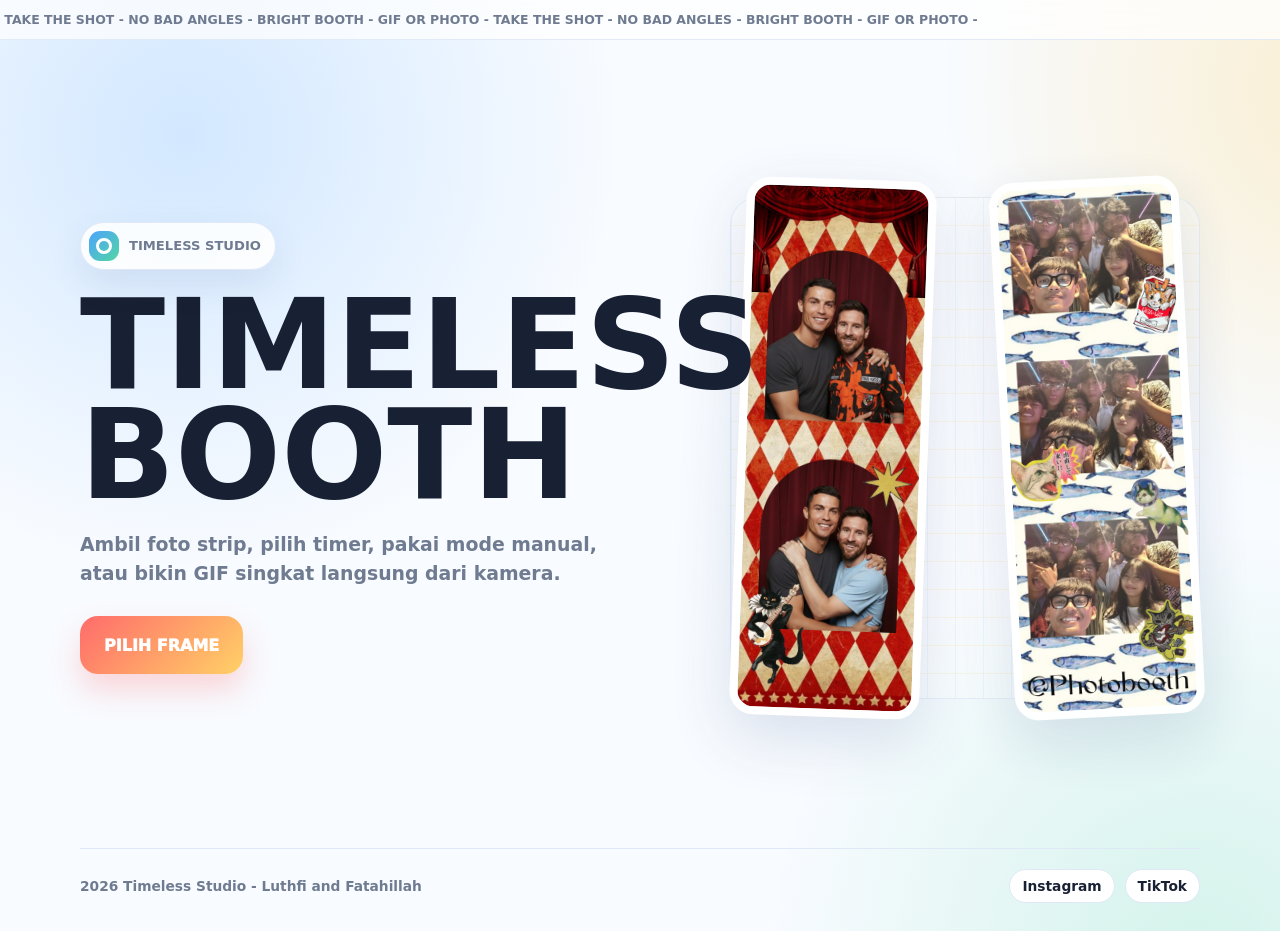
<file: index.html>
<!DOCTYPE html>
<html lang="id">

<head>
    <meta charset="UTF-8">
    <meta name="viewport" content="width=device-width, initial-scale=1.0">
    <title>Timeless Booth</title>
    <style>
        :root {
            --bg: #f8fbff;
            --surface: #ffffff;
            --ink: #182033;
            --muted: #6f7b90;
            --line: #dfe8f7;
            --blue: #4da3ff;
            --coral: #ff6b6b;
            --yellow: #ffd166;
            --mint: #52d6a3;
            --shadow: 0 22px 60px rgba(57, 89, 135, 0.16);
        }

        * {
            box-sizing: border-box;
            margin: 0;
            padding: 0;
        }

        body {
            min-height: 100vh;
            overflow-x: hidden;
            color: var(--ink);
            font-family: Inter, ui-sans-serif, system-ui, -apple-system, BlinkMacSystemFont, "Segoe UI", sans-serif;
            background:
                radial-gradient(circle at 12% 12%, rgba(77, 163, 255, 0.22), transparent 26%),
                radial-gradient(circle at 88% 8%, rgba(255, 209, 102, 0.3), transparent 24%),
                radial-gradient(circle at 78% 86%, rgba(82, 214, 163, 0.22), transparent 28%),
                var(--bg);
            background-size: 120% 120%;
            animation: backgroundDrift 14s ease-in-out infinite alternate;
        }

        .marquee {
            width: 100%;
            overflow: hidden;
            border-bottom: 1px solid rgba(223, 232, 247, 0.9);
            background: rgba(255, 255, 255, 0.72);
            backdrop-filter: blur(18px);
            color: var(--muted);
            font-size: 0.78rem;
            font-weight: 900;
            text-transform: uppercase;
            letter-spacing: 0;
        }

        .m-txt {
            width: max-content;
            white-space: nowrap;
            padding: 12px 0;
            animation: marquee 24s linear infinite;
        }

        .hero {
            width: min(1120px, calc(100% - 32px));
            min-height: calc(100vh - 92px);
            margin: 0 auto;
            display: grid;
            grid-template-columns: minmax(280px, 1fr) minmax(340px, 470px);
            gap: 34px;
            align-items: center;
            padding: 36px 0 28px;
            position: relative;
        }

        .hero-copy {
            position: relative;
            z-index: 1;
            animation: fadeUp 0.6s cubic-bezier(0.2, 0.95, 0.25, 1) both;
        }

        .brand-pill {
            display: inline-flex;
            align-items: center;
            gap: 10px;
            position: relative;
            overflow: hidden;
            min-height: 42px;
            padding: 8px 14px 8px 8px;
            border-radius: 999px;
            background: rgba(255, 255, 255, 0.86);
            border: 1px solid var(--line);
            box-shadow: 0 14px 34px rgba(57, 89, 135, 0.1);
            color: var(--muted);
            font-size: 0.82rem;
            font-weight: 900;
            text-transform: uppercase;
        }

        .brand-pill::after {
            content: "";
            position: absolute;
            inset: 0;
            background: linear-gradient(110deg, transparent 0 35%, rgba(255, 255, 255, 0.78) 48%, transparent 62% 100%);
            transform: translateX(-110%);
            animation: shineSweep 3.8s ease-in-out infinite;
        }

        .brand-mark {
            width: 30px;
            height: 30px;
            border-radius: 11px;
            background: linear-gradient(135deg, var(--blue), var(--mint));
            position: relative;
            flex: 0 0 auto;
            animation: markPulse 2.6s ease-in-out infinite;
            z-index: 1;
        }

        .brand-mark::after {
            content: "";
            position: absolute;
            inset: 7px;
            border: 3px solid #fff;
            border-radius: 50%;
        }

        .hero-title {
            margin-top: 20px;
            font-size: clamp(3.2rem, 11vw, 7.8rem);
            line-height: 0.88;
            letter-spacing: 0;
            text-transform: uppercase;
        }

        .hero-subtitle {
            width: min(560px, 100%);
            margin-top: 20px;
            color: var(--muted);
            font-size: clamp(1rem, 2vw, 1.18rem);
            font-weight: 750;
            line-height: 1.55;
        }

        .hero-actions {
            display: flex;
            flex-wrap: wrap;
            gap: 12px;
            margin-top: 28px;
        }

        button,
        a {
            font: inherit;
        }

        .btn-start,
        .btn-secondary {
            min-height: 58px;
            border-radius: 18px;
            padding: 0 24px;
            border: 0;
            cursor: pointer;
            overflow: hidden;
            position: relative;
            font-weight: 1000;
            text-transform: uppercase;
            text-decoration: none;
            display: inline-flex;
            align-items: center;
            justify-content: center;
            transition: transform 0.2s ease, box-shadow 0.2s ease, background 0.2s ease;
        }

        .btn-start {
            color: #fff;
            background: linear-gradient(135deg, var(--coral), var(--yellow));
            box-shadow: 0 16px 30px rgba(255, 107, 107, 0.26);
            animation: breathe 2.4s ease-in-out infinite;
        }

        .btn-start::after {
            content: "";
            position: absolute;
            inset: 0;
            background: linear-gradient(110deg, transparent 0 30%, rgba(255, 255, 255, 0.42) 48%, transparent 64% 100%);
            transform: translateX(-120%);
            animation: shineSweep 3s ease-in-out infinite;
        }

        .btn-secondary {
            color: var(--ink);
            background: rgba(255, 255, 255, 0.84);
            border: 1px solid var(--line);
        }

        .btn-start:hover,
        .btn-secondary:hover {
            transform: translateY(-2px);
        }

        .preview-stage {
            min-width: 0;
            position: relative;
            display: grid;
            grid-template-columns: repeat(2, minmax(0, 1fr));
            align-items: center;
            justify-items: center;
            gap: 18px;
            padding: 26px 8px;
            animation: fadeUp 0.72s cubic-bezier(0.2, 0.95, 0.25, 1) 0.12s both;
        }

        .preview-stage::before {
            content: "";
            position: absolute;
            inset: 44px 0;
            border-radius: 28px;
            background:
                linear-gradient(90deg, rgba(77, 163, 255, 0.08) 1px, transparent 1px),
                linear-gradient(0deg, rgba(255, 209, 102, 0.16) 1px, transparent 1px),
                rgba(255, 255, 255, 0.34);
            background-size: 28px 28px;
            border: 1px solid rgba(223, 232, 247, 0.72);
            animation: gridSlide 9s linear infinite;
        }

        .photo-strip {
            width: min(190px, 100%);
            position: relative;
            z-index: 1;
            background: #fff;
            border: 8px solid #fff;
            border-radius: 24px;
            box-shadow: var(--shadow);
            overflow: hidden;
            transition: transform 0.28s ease, box-shadow 0.28s ease;
            animation: stripPop 0.72s cubic-bezier(0.2, 0.95, 0.25, 1) backwards;
        }

        .photo-strip img {
            display: block;
            width: 100%;
            height: auto;
            background: #f4f8ff;
            animation: imageGlow 4.8s ease-in-out infinite;
        }

        .photo-strip.primary {
            z-index: 2;
            justify-self: start;
            transform: rotate(2deg);
        }

        .photo-strip.secondary {
            z-index: 1;
            justify-self: end;
            transform: rotate(-3deg);
            opacity: 0.95;
            animation-delay: 0.12s;
        }

        .photo-strip:hover {
            transform: rotate(0deg) translateY(-8px);
            box-shadow: 0 30px 74px rgba(57, 89, 135, 0.2);
        }

        footer {
            width: min(1120px, calc(100% - 32px));
            margin: 0 auto 24px;
            padding: 20px 0 4px;
            border-top: 1px solid var(--line);
            display: flex;
            align-items: center;
            justify-content: space-between;
            gap: 16px;
            color: var(--muted);
            font-size: 0.86rem;
            font-weight: 850;
        }

        .f-links {
            display: flex;
            flex-wrap: wrap;
            gap: 10px;
        }

        .f-links a {
            color: var(--ink);
            text-decoration: none;
            padding: 8px 12px;
            border-radius: 999px;
            background: #fff;
            border: 1px solid var(--line);
            transition: transform 0.2s ease, color 0.2s ease;
        }

        .f-links a:hover {
            color: var(--blue);
            transform: translateY(-2px);
        }

        @keyframes backgroundDrift {
            from {
                background-position: 0% 0%;
            }

            to {
                background-position: 8% 12%;
            }
        }

        @keyframes marquee {
            from {
                transform: translateX(0);
            }

            to {
                transform: translateX(-50%);
            }
        }

        @keyframes fadeUp {
            from {
                opacity: 0;
                transform: translateY(22px);
            }

            to {
                opacity: 1;
                transform: translateY(0);
            }
        }

        @keyframes stripPop {
            from {
                opacity: 0;
                transform: translateY(28px) rotate(0deg) scale(0.94);
            }
        }

        @keyframes gridSlide {
            from {
                background-position: 0 0, 0 0, 0 0;
            }

            to {
                background-position: 56px 28px, 28px 56px, 0 0;
            }
        }

        @keyframes imageGlow {
            0%,
            100% {
                filter: saturate(0.98) brightness(1);
            }

            50% {
                filter: saturate(1.08) brightness(1.03);
            }
        }

        @keyframes markPulse {
            0%,
            100% {
                transform: scale(1);
            }

            50% {
                transform: scale(1.08) rotate(-3deg);
            }
        }

        @keyframes shineSweep {
            0%,
            58% {
                transform: translateX(-120%);
            }

            100% {
                transform: translateX(120%);
            }
        }

        @keyframes breathe {
            0%,
            100% {
                box-shadow: 0 16px 30px rgba(255, 107, 107, 0.24);
            }

            50% {
                box-shadow: 0 18px 42px rgba(255, 209, 102, 0.36);
            }
        }

        @media (max-width: 900px) {
            .hero {
                grid-template-columns: 1fr;
                align-items: start;
                padding-top: 30px;
                min-height: auto;
            }

            .preview-stage {
                width: min(520px, 100%);
                margin: 0 auto;
            }
        }

        @media (max-width: 560px) {
            .hero {
                width: calc(100% - 24px);
                gap: 20px;
                padding: 28px 0 24px;
            }

            .hero-title {
                font-size: clamp(3rem, 18vw, 4.8rem);
            }

            .hero-actions {
                flex-direction: column;
            }

            .btn-start,
            .btn-secondary {
                width: 100%;
            }

            .preview-stage {
                gap: 10px;
                padding: 18px 0 8px;
            }

            .photo-strip {
                width: min(156px, 100%);
                border-width: 6px;
                border-radius: 18px;
            }

            footer {
                width: calc(100% - 24px);
                align-items: flex-start;
                flex-direction: column;
                margin-top: 8px;
            }
        }

        @media (max-width: 380px) {
            .photo-strip {
                width: min(140px, 100%);
            }
        }
    </style>
</head>

<body>
    <div class="marquee">
        <div class="m-txt">
            &nbsp;TAKE THE SHOT - NO BAD ANGLES - BRIGHT BOOTH - GIF OR PHOTO - TAKE THE SHOT - NO BAD ANGLES - BRIGHT BOOTH - GIF OR PHOTO -
        </div>
    </div>

    <main class="hero">
        <section class="hero-copy" aria-label="Pembuka Timeless Booth">
            <div class="brand-pill">
                <span class="brand-mark" aria-hidden="true"></span>
                Timeless Studio
            </div>
            <h1 class="hero-title">Timeless<br>Booth</h1>
            <p class="hero-subtitle">Ambil foto strip, pilih timer, pakai mode manual, atau bikin GIF singkat langsung dari kamera.</p>
            <div class="hero-actions">
                <button class="btn-start" type="button" onclick="startApp()">Pilih Frame</button>
            </div>
        </section>

        <section class="preview-stage" aria-label="Preview photobooth">
            <figure class="photo-strip primary">
                <img src="frames/contoh2.png" alt="Preview hasil photobooth pertama">
            </figure>
            <figure class="photo-strip secondary">
                <img src="frames/contohh.png" alt="Preview hasil photobooth kedua">
            </figure>
        </section>
    </main>

    <footer>
        <div>2026 Timeless Studio - Luthfi and Fatahillah</div>
        <div class="f-links">
            <a href="https://instagram.com/luttt_10">Instagram</a>
            <a href="https://tiktok.com/@lutpistangseher">TikTok</a>
        </div>
    </footer>

    <script>
        function startApp() {
            const btn = document.querySelector('.btn-start');
            btn.innerText = 'Loading...';
            btn.style.background = 'linear-gradient(135deg, #4da3ff, #52d6a3)';

            setTimeout(() => {
                window.location.href = 'layout.html';
            }, 520);
        }
    </script>
</body>

</html>
</file>
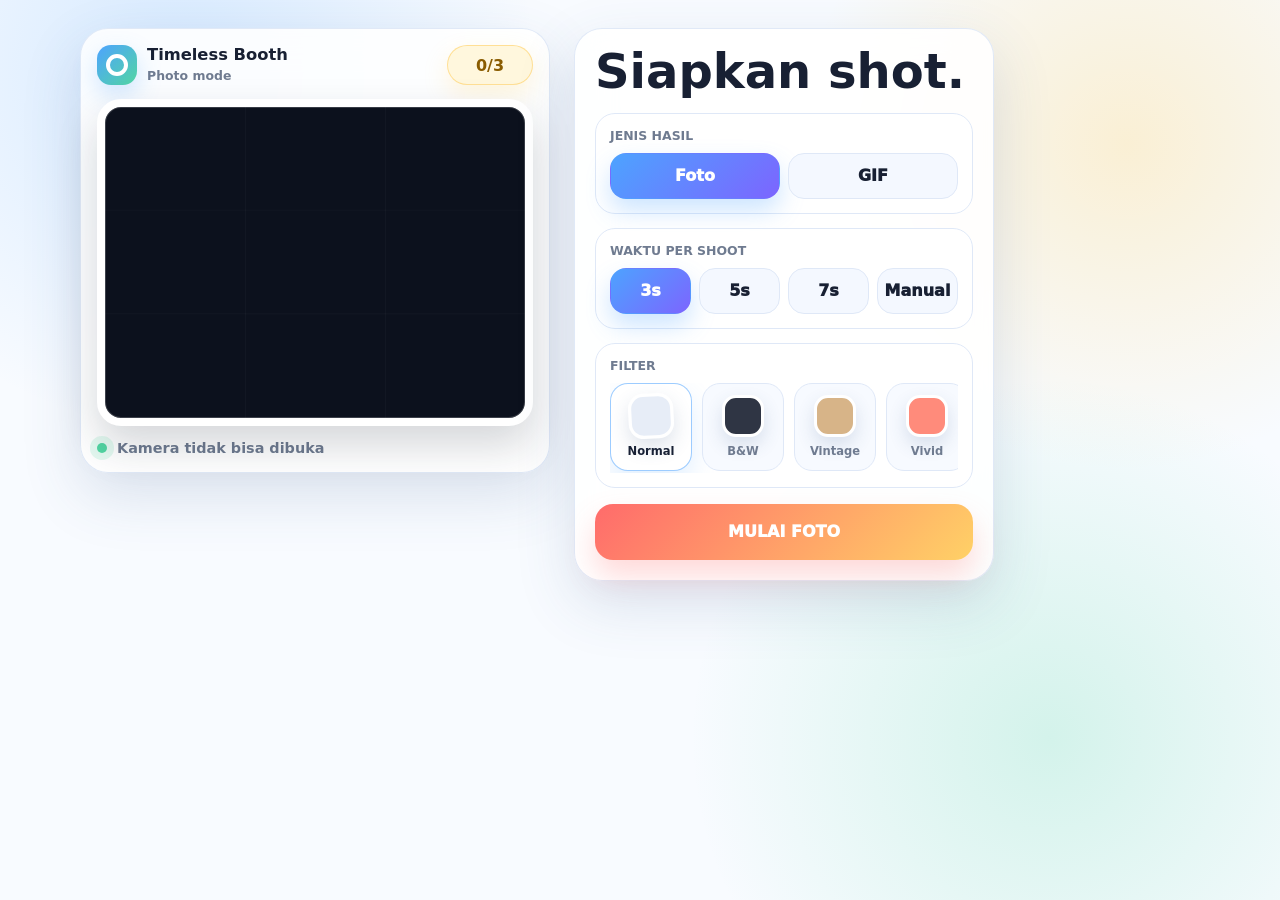
<file: camera.html>
<!DOCTYPE html>
<html lang="id">

<head>
    <meta charset="UTF-8">
    <meta name="viewport" content="width=device-width, initial-scale=1.0">
    <title>Timeless Booth - Camera</title>
    <style>
        :root {
            --bg: #f8fbff;
            --surface: #ffffff;
            --ink: #182033;
            --muted: #6f7b90;
            --line: #dfe8f7;
            --blue: #4da3ff;
            --coral: #ff6b6b;
            --yellow: #ffd166;
            --mint: #52d6a3;
            --shadow: 0 22px 60px rgba(57, 89, 135, 0.16);
        }

        * {
            box-sizing: border-box;
        }

        body {
            min-height: 100vh;
            margin: 0;
            color: var(--ink);
            font-family: Inter, ui-sans-serif, system-ui, -apple-system, BlinkMacSystemFont, "Segoe UI", sans-serif;
            background:
                radial-gradient(circle at 14% 8%, rgba(77, 163, 255, 0.2), transparent 26%),
                radial-gradient(circle at 88% 16%, rgba(255, 209, 102, 0.28), transparent 24%),
                radial-gradient(circle at 82% 82%, rgba(82, 214, 163, 0.22), transparent 28%),
                var(--bg);
            display: flex;
            justify-content: center;
            padding: 28px 16px 44px;
            overflow-x: hidden;
        }

        .app-shell {
            width: 100%;
            max-width: 1120px;
            min-width: 0;
            display: grid;
            grid-template-columns: minmax(280px, 470px) minmax(280px, 420px);
            gap: 24px;
            align-items: start;
            animation: pageIn 0.55s cubic-bezier(0.2, 0.9, 0.2, 1) both;
        }

        .stage,
        .control-panel {
            background: rgba(255, 255, 255, 0.88);
            border: 1px solid rgba(223, 232, 247, 0.95);
            box-shadow: var(--shadow);
            backdrop-filter: blur(18px);
            min-width: 0;
        }

        .stage {
            border-radius: 28px;
            padding: 16px;
            position: sticky;
            top: 24px;
        }

        .topbar {
            display: flex;
            align-items: center;
            justify-content: space-between;
            gap: 12px;
            margin-bottom: 14px;
        }

        .brand {
            display: flex;
            align-items: center;
            gap: 10px;
            min-width: 0;
        }

        .brand-mark {
            width: 40px;
            height: 40px;
            border-radius: 14px;
            background:
                linear-gradient(135deg, var(--blue), var(--mint)),
                var(--blue);
            box-shadow: 0 10px 24px rgba(77, 163, 255, 0.26);
            position: relative;
            flex: 0 0 auto;
        }

        .brand-mark::after {
            content: "";
            width: 14px;
            height: 14px;
            border-radius: 50%;
            border: 4px solid #fff;
            position: absolute;
            inset: 9px;
        }

        .brand h1 {
            margin: 0;
            font-size: 1.02rem;
            line-height: 1;
            letter-spacing: 0;
        }

        .brand span {
            display: block;
            color: var(--muted);
            font-size: 0.78rem;
            font-weight: 700;
            margin-top: 4px;
        }

        .pose-counter {
            display: inline-flex;
            align-items: center;
            justify-content: center;
            min-width: 86px;
            min-height: 40px;
            padding: 8px 16px;
            border-radius: 999px;
            background: #fff7dd;
            color: #8a5c00;
            border: 1px solid rgba(255, 209, 102, 0.6);
            font-weight: 900;
            box-shadow: 0 10px 24px rgba(255, 209, 102, 0.22);
        }

        .cam-box {
            width: 100%;
            aspect-ratio: 4 / 3;
            background: #0c111d;
            border-radius: 24px;
            position: relative;
            overflow: hidden;
            border: 8px solid #fff;
            box-shadow: inset 0 0 0 1px rgba(255, 255, 255, 0.18), 0 20px 42px rgba(24, 32, 51, 0.18);
        }

        .cam-box::before {
            content: "";
            position: absolute;
            inset: 0;
            pointer-events: none;
            z-index: 3;
            background:
                linear-gradient(90deg, rgba(255, 255, 255, 0.1) 1px, transparent 1px),
                linear-gradient(0deg, rgba(255, 255, 255, 0.1) 1px, transparent 1px);
            background-size: 33.333% 33.333%;
            opacity: 0.28;
        }

        #videoFeed,
        #resultCanvas,
        #gifPreview {
            width: 100%;
            height: 100%;
            object-fit: cover;
            display: block;
        }

        #videoFeed {
            transform: scaleX(-1);
        }

        #resultCanvas,
        #gifPreview {
            display: none;
            background: #fff;
        }

        #gifPreview {
            object-fit: contain;
            padding: 10px;
        }

        #countdown {
            position: absolute;
            inset: 0;
            display: none;
            place-items: center;
            z-index: 6;
            color: #fff;
            font-size: clamp(5rem, 20vw, 9rem);
            font-weight: 1000;
            line-height: 1;
            text-shadow: 0 10px 32px rgba(0, 0, 0, 0.45);
            background: radial-gradient(circle, rgba(24, 32, 51, 0.12), rgba(24, 32, 51, 0.38));
        }

        #countdown.pop {
            animation: countdownPop 0.8s cubic-bezier(0.2, 0.95, 0.25, 1) both;
        }

        #flash {
            position: absolute;
            inset: 0;
            background: #fff;
            opacity: 0;
            pointer-events: none;
            z-index: 8;
        }

        #flash.flash-on {
            animation: flashBurst 0.22s ease-out both;
        }

        .status-bar {
            display: flex;
            align-items: center;
            justify-content: space-between;
            gap: 12px;
            margin-top: 14px;
            color: var(--muted);
            font-size: 0.9rem;
            font-weight: 800;
        }

        .status-dot {
            width: 10px;
            height: 10px;
            border-radius: 50%;
            background: var(--mint);
            box-shadow: 0 0 0 7px rgba(82, 214, 163, 0.16);
            flex: 0 0 auto;
            animation: pulseDot 1.8s ease-in-out infinite;
        }

        .status-copy {
            display: flex;
            align-items: center;
            gap: 10px;
            min-width: 0;
        }

        #statusText {
            white-space: nowrap;
            overflow: hidden;
            text-overflow: ellipsis;
        }

        #loading {
            display: none;
            color: var(--blue);
            font-weight: 900;
        }

        .control-panel {
            border-radius: 28px;
            padding: 20px;
        }

        .panel-title {
            margin: 0 0 18px;
            font-size: clamp(1.8rem, 4vw, 3rem);
            line-height: 0.95;
            letter-spacing: 0;
        }

        .setting-block {
            border: 1px solid var(--line);
            border-radius: 20px;
            padding: 14px;
            background: rgba(255, 255, 255, 0.72);
            margin-bottom: 14px;
            animation: floatIn 0.6s cubic-bezier(0.2, 0.95, 0.25, 1) both;
        }

        .setting-block:nth-of-type(2) {
            animation-delay: 0.06s;
        }

        .setting-block:nth-of-type(3) {
            animation-delay: 0.12s;
        }

        .setting-label {
            display: flex;
            align-items: center;
            justify-content: space-between;
            gap: 12px;
            margin-bottom: 10px;
            color: var(--muted);
            font-size: 0.78rem;
            font-weight: 900;
            text-transform: uppercase;
        }

        .choice-row {
            display: grid;
            grid-template-columns: repeat(4, minmax(0, 1fr));
            gap: 8px;
        }

        .choice-row.two {
            grid-template-columns: repeat(2, minmax(0, 1fr));
        }

        button {
            font: inherit;
        }

        .option-btn,
        .filter-item,
        .btn-capture,
        .btn-download,
        .btn-retake {
            border: 0;
            cursor: pointer;
            transition: transform 0.2s ease, box-shadow 0.2s ease, background 0.2s ease, color 0.2s ease, border-color 0.2s ease;
        }

        .option-btn {
            min-height: 46px;
            border-radius: 16px;
            background: #f4f8ff;
            color: var(--ink);
            border: 1px solid var(--line);
            font-weight: 950;
        }

        .option-btn:hover,
        .filter-item:hover,
        .btn-capture:hover,
        .btn-download:hover,
        .btn-retake:hover {
            transform: translateY(-2px);
        }

        .option-btn.active {
            color: #fff;
            background: linear-gradient(135deg, var(--blue), #7c65ff);
            border-color: transparent;
            box-shadow: 0 12px 24px rgba(77, 163, 255, 0.28);
        }

        .option-btn[data-mode="gif"].active {
            background: linear-gradient(135deg, var(--coral), var(--yellow));
            box-shadow: 0 12px 24px rgba(255, 107, 107, 0.24);
        }

        .option-btn:disabled {
            cursor: not-allowed;
            opacity: 0.72;
            transform: none;
        }

        .filter-container {
            overflow-x: auto;
            padding-bottom: 2px;
            min-width: 0;
        }

        .filter-bar {
            display: grid;
            grid-auto-flow: column;
            grid-auto-columns: 82px;
            gap: 10px;
            min-width: max-content;
        }

        .filter-item {
            min-height: 88px;
            border-radius: 18px;
            background: #f7faff;
            border: 1px solid var(--line);
            color: var(--muted);
            display: grid;
            justify-items: center;
            align-content: center;
            gap: 7px;
            font-size: 0.72rem;
            font-weight: 900;
        }

        .filter-dot {
            width: 42px;
            height: 42px;
            border-radius: 14px;
            border: 3px solid #fff;
            box-shadow: 0 8px 18px rgba(57, 89, 135, 0.16);
        }

        .filter-item.active {
            color: var(--ink);
            background: #fff;
            border-color: rgba(77, 163, 255, 0.55);
            box-shadow: 0 12px 26px rgba(77, 163, 255, 0.16);
        }

        .filter-item.active .filter-dot {
            transform: scale(1.08) rotate(-3deg);
        }

        .controls {
            display: grid;
            gap: 10px;
            margin-top: 16px;
        }

        .btn-capture,
        .btn-download,
        .btn-retake {
            width: 100%;
            min-height: 56px;
            border-radius: 18px;
            font-weight: 1000;
            text-transform: uppercase;
            letter-spacing: 0;
        }

        .btn-capture {
            color: #fff;
            background: linear-gradient(135deg, var(--coral), var(--yellow));
            box-shadow: 0 16px 30px rgba(255, 107, 107, 0.26);
            animation: breathe 2.4s ease-in-out infinite;
        }

        .btn-capture:disabled {
            cursor: wait;
            opacity: 0.72;
            transform: none;
            animation: none;
        }

        .btn-download {
            color: #fff;
            background: linear-gradient(135deg, var(--blue), var(--mint));
            box-shadow: 0 16px 30px rgba(77, 163, 255, 0.24);
            display: none;
        }

        .btn-retake {
            color: var(--ink);
            background: #fff;
            border: 1px solid var(--line);
            display: none;
        }

        .is-hidden {
            display: none !important;
        }

        #filterOverlay {
            position: absolute;
            inset: 0;
            pointer-events: none;
            z-index: 2;
            display: none;
            mix-blend-mode: screen;
            opacity: 0.5;
            background: linear-gradient(45deg, #405de6, #833ab4, #fd1d1d, #fcaf45);
        }

        @keyframes pageIn {
            from {
                opacity: 0;
                transform: translateY(18px);
            }

            to {
                opacity: 1;
                transform: translateY(0);
            }
        }

        @keyframes floatIn {
            from {
                opacity: 0;
                transform: translateY(16px);
            }

            to {
                opacity: 1;
                transform: translateY(0);
            }
        }

        @keyframes countdownPop {
            0% {
                opacity: 0;
                transform: scale(0.65);
            }

            24% {
                opacity: 1;
                transform: scale(1.08);
            }

            100% {
                opacity: 1;
                transform: scale(0.9);
            }
        }

        @keyframes flashBurst {
            0% {
                opacity: 0;
            }

            36% {
                opacity: 1;
            }

            100% {
                opacity: 0;
            }
        }

        @keyframes pulseDot {
            0%,
            100% {
                transform: scale(1);
                opacity: 1;
            }

            50% {
                transform: scale(0.75);
                opacity: 0.62;
            }
        }

        @keyframes breathe {
            0%,
            100% {
                box-shadow: 0 16px 30px rgba(255, 107, 107, 0.24);
            }

            50% {
                box-shadow: 0 18px 42px rgba(255, 209, 102, 0.36);
            }
        }

        @media (max-width: 900px) {
            body {
                padding: 16px 12px 32px;
            }

            .app-shell {
                grid-template-columns: 1fr;
            }

            .stage {
                position: static;
            }

            .panel-title {
                font-size: 2rem;
            }
        }

        @media (max-width: 520px) {
            .stage,
            .control-panel {
                border-radius: 22px;
                padding: 12px;
            }

            .cam-box {
                border-width: 5px;
                border-radius: 18px;
            }

            .choice-row {
                grid-template-columns: repeat(2, minmax(0, 1fr));
            }

            .choice-row.two {
                grid-template-columns: repeat(2, minmax(0, 1fr));
            }

            .filter-bar {
                grid-auto-columns: 76px;
            }
        }
    </style>
</head>

<body>
    <main class="app-shell">
        <section class="stage" aria-label="Kamera photobooth">
            <div class="topbar">
                <div class="brand">
                    <div class="brand-mark" aria-hidden="true"></div>
                    <div>
                        <h1>Timeless Booth</h1>
                        <span id="modeBadge">Photo mode</span>
                    </div>
                </div>
                <div class="pose-counter" id="poseDisplay">0/0</div>
            </div>

            <div class="cam-box" id="camBox">
                <div id="flash"></div>
                <div id="countdown">3</div>
                <div id="filterOverlay"></div>
                <video id="videoFeed" autoplay playsinline></video>
                <canvas id="resultCanvas"></canvas>
                <img id="gifPreview" alt="Preview GIF">
            </div>

            <div class="status-bar">
                <div class="status-copy">
                    <span class="status-dot" aria-hidden="true"></span>
                    <span id="statusText">Kamera siap</span>
                </div>
                <div id="loading">Memproses...</div>
            </div>
        </section>

        <section class="control-panel" aria-label="Pengaturan photobooth">
            <h2 class="panel-title">Siapkan shot.</h2>

            <div class="setting-block">
                <div class="setting-label">
                    <span>Jenis hasil</span>
                </div>
                <div class="choice-row two" id="modeOptions">
                    <button class="option-btn active" type="button" data-mode="photo" onclick="selectOutputMode('photo', this)">Foto</button>
                    <button class="option-btn" type="button" data-mode="gif" onclick="selectOutputMode('gif', this)">GIF</button>
                </div>
            </div>

            <div class="setting-block">
                <div class="setting-label">
                    <span>Waktu per shoot</span>
                </div>
                <div class="choice-row" id="delayOptions">
                    <button class="option-btn active" type="button" data-delay="3" onclick="selectDelay(3, this)">3s</button>
                    <button class="option-btn" type="button" data-delay="5" onclick="selectDelay(5, this)">5s</button>
                    <button class="option-btn" type="button" data-delay="7" onclick="selectDelay(7, this)">7s</button>
                    <button class="option-btn" type="button" data-delay="manual" onclick="selectDelay('manual', this)">Manual</button>
                </div>
            </div>

            <div class="setting-block" id="filterContainer">
                <div class="setting-label">
                    <span>Filter</span>
                </div>
                <div class="filter-container">
                    <div class="filter-bar">
                        <button class="filter-item active" type="button" onclick="setFilter('none', this)">
                            <span class="filter-dot" style="background:#e7edf7"></span>
                            <span>Normal</span>
                        </button>

                        <button class="filter-item" type="button" onclick="setFilter('grayscale(100%)', this)">
                            <span class="filter-dot" style="background:#2f3544"></span>
                            <span>B&amp;W</span>
                        </button>

                        <button class="filter-item" type="button" onclick="setFilter('sepia(0.5) contrast(1.2)', this)">
                            <span class="filter-dot" style="background:#d7b488"></span>
                            <span>Vintage</span>
                        </button>

                        <button class="filter-item" type="button" onclick="setFilter('saturate(1.8) contrast(1.1)', this)">
                            <span class="filter-dot" style="background:#ff8b7b"></span>
                            <span>Vivid</span>
                        </button>

                        <button class="filter-item" type="button" onclick="setFilter('sunset', this)">
                            <span class="filter-dot" style="background:linear-gradient(45deg,#405de6,#833ab4,#fd1d1d,#fcaf45)"></span>
                            <span>Rio</span>
                        </button>

                        <button class="filter-item" type="button" onclick="setFilter('lo-res', this)">
                            <span class="filter-dot" style="background:repeating-conic-gradient(#5d6b7d 0% 25%,#aeb9c8 0% 50%) 50% / 10px 10px"></span>
                            <span>Lo-Res</span>
                        </button>
                    </div>
                </div>
            </div>

            <div class="controls">
                <button class="btn-capture" id="startBtn" type="button" onclick="handleCaptureButton()">Mulai Foto</button>
                <button class="btn-download" id="dlBtn" type="button" onclick="downloadResult()">Download Foto</button>
                <button class="btn-retake" id="reBtn" type="button" onclick="location.reload()">Ulangi</button>
            </div>
        </section>
    </main>

    <script src="vendor/gifshot.min.js"></script>
    <script>
        if (typeof gifshot === 'undefined') {
            document.write('<script src="https://cdnjs.cloudflare.com/ajax/libs/gifshot/0.3.2/gifshot.min.js"><\\/script>');
        }
    </script>
    <script>
        const video = document.getElementById('videoFeed');
        const canvas = document.getElementById('resultCanvas');
        const ctx = canvas.getContext('2d');
        const countdownEl = document.getElementById('countdown');
        const startBtn = document.getElementById('startBtn');
        const dlBtn = document.getElementById('dlBtn');
        const reBtn = document.getElementById('reBtn');
        const loading = document.getElementById('loading');
        const statusText = document.getElementById('statusText');
        const modeBadge = document.getElementById('modeBadge');
        const gifPreview = document.getElementById('gifPreview');
        const camBox = document.getElementById('camBox');
        const filterContainer = document.getElementById('filterContainer');
        const frameImg = new Image();

        const selectedLayout = localStorage.getItem('selectedLayout') || 'layoutA';
        const layouts = {
            layoutA: {
                poses: 3,
                frame: 'frames/1(2).png',
                composite: { photoW: 710, photoH: 549, startX: 43, startY: 50, gap: 190 }
            },
            layoutB: {
                poses: 4,
                frame: 'frames/2.png',
                composite: { photoW: 710, photoH: 458, startX: 45, startY: 51, gap: 80 }
            },
            layoutC: {
                poses: 3,
                frame: 'frames/3.png',
                composite: { photoW: 710, photoH: 549, startX: 43, startY: 50, gap: 190 }
            },
            layoutD: {
                poses: 3,
                frame: 'frames/4.png',
                composite: { photoW: 710, photoH: 549, startX: 43, startY: 50, gap: 190 }
            },
            layoutE: {
                poses: 3,
                frame: 'frames/5.png',
                composite: { photoW: 710, photoH: 549, startX: 43, startY: 50, gap: 190 }
            },
            layoutF: {
                poses: 2,
                frame: 'frames/6.png',
                previewRatio: '640 / 788',
                composite: { photoW: 640, photoH: 788, startX: 80, startY: 290, gap: 193 }
            },
            layoutG: {
                poses: 1,
                frame: 'frames/7.png',
                previewRatio: '640 / 788',
                composite: { photoW: 540, photoH: 668, startX: 400, startY: 480, gap: 0 }
            },
            layoutH: {
                poses: 3,
                frame: 'frames/8.png',
                composite: { photoW: 710, photoH: 549, startX: 43, startY: 60, gap: 75 }
            },
            layoutI: {
                poses: 3,
                frame: 'frames/9.png',
                previewRatio: '640 / 700',
                composite: { photoW: 640, photoH: 700, startX: 55, startY: 70, gap: 60 }
            },
            layoutJ: {
                poses: 3,
                frame: 'frames/10.png',
                composite: { photoW: 710, photoH: 549, startX: 43, startY: 50, gap: 190 }
            }
        };

        const activeLayout = layouts[selectedLayout] || layouts.layoutA;
        const maxPoses = activeLayout.poses;

        let photos = [];
        let currentFilter = 'none';
        let selectedDelay = 3;
        let outputMode = 'photo';
        let sessionStarted = false;
        let isBusy = false;
        let gifDataUrl = '';

        frameImg.src = activeLayout.frame;
        if (activeLayout.previewRatio) camBox.style.aspectRatio = activeLayout.previewRatio;
        updatePoseDisplay(0);
        updateStartLabel();

        async function initCamera() {
            try {
                const stream = await navigator.mediaDevices.getUserMedia({
                    video: { width: 1280, height: 960 },
                    audio: false
                });
                video.srcObject = stream;
                statusText.innerText = 'Kamera siap';
            } catch (err) {
                statusText.innerText = 'Kamera tidak bisa dibuka';
                alert('Kamera error! Pastikan izin kamera sudah aktif.');
            }
        }

        function selectDelay(delay, el) {
            if (sessionStarted) return;
            selectedDelay = delay;
            document.querySelectorAll('#delayOptions .option-btn').forEach(btn => btn.classList.remove('active'));
            el.classList.add('active');
            updateStartLabel();
            statusText.innerText = delay === 'manual' ? 'Manual siap' : `Auto ${delay} detik`;
        }

        function selectOutputMode(mode, el) {
            if (sessionStarted) return;
            outputMode = mode;
            document.querySelectorAll('#modeOptions .option-btn').forEach(btn => btn.classList.remove('active'));
            el.classList.add('active');
            modeBadge.innerText = mode === 'gif' ? 'GIF mode' : 'Photo mode';
            updateStartLabel();
        }

        function setOptionsLocked(locked) {
            document.querySelectorAll('#delayOptions .option-btn, #modeOptions .option-btn').forEach(btn => {
                btn.disabled = locked;
            });
        }

        function updatePoseDisplay(done) {
            document.getElementById('poseDisplay').innerText = `${done}/${maxPoses}`;
        }

        function updateStartLabel() {
            if (selectedDelay === 'manual') {
                startBtn.innerText = `Foto Frame ${photos.length + 1}`;
                return;
            }
            startBtn.innerText = outputMode === 'gif' ? 'Mulai GIF' : 'Mulai Foto';
        }

        function setFilter(filter, el) {
            const overlay = document.getElementById('filterOverlay');

            video.style.filter = 'none';
            video.style.imageRendering = 'auto';
            overlay.style.display = 'none';

            if (filter === 'sunset') {
                video.style.filter = 'contrast(1.2) saturate(1.5)';
                overlay.style.display = 'block';
                currentFilter = 'sunset';
            } else if (filter === 'lo-res') {
                video.style.imageRendering = 'pixelated';
                video.style.filter = 'contrast(1.1) brightness(1.1)';
                currentFilter = 'lo-res';
            } else {
                currentFilter = filter;
                video.style.filter = filter;
            }

            document.querySelectorAll('.filter-item').forEach(i => i.classList.remove('active'));
            el.classList.add('active');
        }

        async function handleCaptureButton() {
            if (isBusy) return;
            if (selectedDelay === 'manual') {
                await captureManualFrame();
            } else {
                await startAutoSequence();
            }
        }

        async function startAutoSequence() {
            sessionStarted = true;
            isBusy = true;
            photos = [];
            gifDataUrl = '';
            setOptionsLocked(true);
            filterContainer.classList.add('is-hidden');
            startBtn.disabled = true;
            startBtn.innerText = 'Berjalan...';

            for (let i = 1; i <= maxPoses; i++) {
                statusText.innerText = `Frame ${i} dari ${maxPoses}`;
                updatePoseDisplay(i - 1);
                await runCountdown(Number(selectedDelay));
                capture();
                updatePoseDisplay(i);
                await wait(520);
            }

            await finishSession();
        }

        async function captureManualFrame() {
            if (photos.length >= maxPoses) return;
            sessionStarted = true;
            isBusy = true;
            gifDataUrl = '';
            setOptionsLocked(true);
            startBtn.disabled = true;

            const frameNumber = photos.length + 1;
            statusText.innerText = `Frame ${frameNumber} dari ${maxPoses}`;
            updatePoseDisplay(photos.length);
            await runCountdown(3);
            capture();
            updatePoseDisplay(photos.length);
            await wait(320);

            if (photos.length >= maxPoses) {
                await finishSession();
                return;
            }

            isBusy = false;
            startBtn.disabled = false;
            updateStartLabel();
            statusText.innerText = `Frame ${photos.length + 1} siap`;
        }

        async function finishSession() {
            isBusy = true;
            startBtn.style.display = 'none';
            filterContainer.classList.add('is-hidden');
            loading.style.display = 'block';
            statusText.innerText = outputMode === 'gif' ? 'Membuat GIF' : 'Menyusun foto';

            await showResult();

            loading.style.display = 'none';
            dlBtn.style.display = 'block';
            reBtn.style.display = 'block';
            isBusy = false;
        }

        function runCountdown(sec) {
            return new Promise(resolve => {
                let count = sec;
                countdownEl.style.display = 'grid';
                paintCountdown(count);

                const timer = setInterval(() => {
                    count--;
                    if (count <= 0) {
                        clearInterval(timer);
                        countdownEl.style.display = 'none';
                        resolve();
                    } else {
                        paintCountdown(count);
                    }
                }, 1000);
            });
        }

        function paintCountdown(value) {
            countdownEl.innerText = value;
            countdownEl.classList.remove('pop');
            void countdownEl.offsetWidth;
            countdownEl.classList.add('pop');
        }

        function capture() {
            const flash = document.getElementById('flash');
            flash.classList.remove('flash-on');
            void flash.offsetWidth;
            flash.classList.add('flash-on');

            const vW = video.videoWidth || 1280;
            const vH = video.videoHeight || 960;
            const tempCanvas = document.createElement('canvas');
            tempCanvas.width = vW;
            tempCanvas.height = vH;
            const tempCtx = tempCanvas.getContext('2d');

            if (currentFilter === 'lo-res') {
                const pixelW = 160;
                const pixelH = Math.max(1, Math.round(pixelW * (vH / vW)));
                const smallCanvas = document.createElement('canvas');
                smallCanvas.width = pixelW;
                smallCanvas.height = pixelH;
                const smallCtx = smallCanvas.getContext('2d');

                smallCtx.filter = 'contrast(1.15) brightness(1.08)';
                smallCtx.translate(pixelW, 0);
                smallCtx.scale(-1, 1);
                smallCtx.drawImage(video, 0, 0, pixelW, pixelH);

                tempCtx.imageSmoothingEnabled = false;
                tempCtx.drawImage(smallCanvas, 0, 0, pixelW, pixelH, 0, 0, vW, vH);
            } else {
                tempCtx.filter = currentFilter === 'sunset' ? 'contrast(1.2) saturate(1.5)' : currentFilter;
                tempCtx.save();
                tempCtx.translate(vW, 0);
                tempCtx.scale(-1, 1);
                tempCtx.drawImage(video, 0, 0, vW, vH);
                tempCtx.restore();

                if (currentFilter === 'sunset') {
                    tempCtx.globalAlpha = 0.4;
                    tempCtx.globalCompositeOperation = 'screen';
                    const grad = tempCtx.createLinearGradient(0, 0, 0, vH);
                    grad.addColorStop(0, '#405de6');
                    grad.addColorStop(0.5, '#833ab4');
                    grad.addColorStop(1, '#fd1d1d');
                    tempCtx.fillStyle = grad;
                    tempCtx.fillRect(0, 0, vW, vH);
                }
            }

            photos.push(tempCanvas.toDataURL('image/jpeg', 0.92));
        }

        async function showResult() {
            video.style.display = 'none';
            canvas.style.display = 'block';
            gifPreview.style.display = 'none';

            await drawPhotoStrip();

            if (outputMode === 'gif') {
                dlBtn.innerText = 'Download GIF';
                try {
                    gifDataUrl = await createGif();
                    gifPreview.src = gifDataUrl;
                    canvas.style.display = 'none';
                    gifPreview.style.display = 'block';
                    statusText.innerText = 'GIF siap';
                } catch (err) {
                    dlBtn.innerText = 'Download Foto';
                    statusText.innerText = 'GIF gagal, foto siap';
                    outputMode = 'photo';
                }
            } else {
                dlBtn.innerText = 'Download Foto';
                statusText.innerText = 'Foto siap';
            }
        }

        async function drawPhotoStrip() {
            await decodeImage(frameImg);
            const cfg = activeLayout.composite;

            canvas.width = frameImg.naturalWidth || 800;
            canvas.height = frameImg.naturalHeight || 2400;
            ctx.clearRect(0, 0, canvas.width, canvas.height);
            ctx.fillStyle = '#ffffff';
            ctx.fillRect(0, 0, canvas.width, canvas.height);

            for (let i = 0; i < photos.length; i++) {
                const img = await loadImage(photos[i]);
                const yPos = cfg.startY + (i * (cfg.photoH + cfg.gap));
                drawCoverImage(ctx, img, cfg.startX, yPos, cfg.photoW, cfg.photoH);
            }

            ctx.drawImage(frameImg, 0, 0, canvas.width, canvas.height);
        }

        async function createGif() {
            await waitForGifshot();

            const frames = [];
            for (const photo of photos) {
                frames.push(await normalizeGifFrame(photo));
            }
            if (frames.length === 1) frames.push(frames[0]);

            return new Promise((resolve, reject) => {
                gifshot.createGIF({
                    images: frames,
                    gifWidth: 480,
                    gifHeight: 360,
                    interval: 0.55,
                    numFrames: frames.length,
                    sampleInterval: 12,
                    numWorkers: 2
                }, function (obj) {
                    if (!obj.error) {
                        resolve(obj.image);
                    } else {
                        reject(obj.error);
                    }
                });
            });
        }

        function waitForGifshot() {
            return new Promise((resolve, reject) => {
                const startedAt = Date.now();
                const timer = setInterval(() => {
                    if (typeof gifshot !== 'undefined') {
                        clearInterval(timer);
                        resolve();
                    } else if (Date.now() - startedAt > 7000) {
                        clearInterval(timer);
                        reject(new Error('gifshot unavailable'));
                    }
                }, 120);
            });
        }

        async function normalizeGifFrame(src) {
            const img = await loadImage(src);
            const gifCanvas = document.createElement('canvas');
            gifCanvas.width = 480;
            gifCanvas.height = 360;
            const gifCtx = gifCanvas.getContext('2d');
            gifCtx.fillStyle = '#ffffff';
            gifCtx.fillRect(0, 0, gifCanvas.width, gifCanvas.height);
            drawCoverImage(gifCtx, img, 0, 0, gifCanvas.width, gifCanvas.height);
            return gifCanvas.toDataURL('image/jpeg', 0.9);
        }

        function drawCoverImage(targetCtx, img, dx, dy, dw, dh) {
            const imgRatio = img.width / img.height;
            const targetRatio = dw / dh;
            let sx = 0;
            let sy = 0;
            let sw = img.width;
            let sh = img.height;

            if (imgRatio > targetRatio) {
                sw = img.height * targetRatio;
                sx = (img.width - sw) / 2;
            } else {
                sh = img.width / targetRatio;
                sy = (img.height - sh) / 2;
            }

            targetCtx.drawImage(img, sx, sy, sw, sh, dx, dy, dw, dh);
        }

        function loadImage(src) {
            return new Promise((resolve, reject) => {
                const img = new Image();
                img.onload = () => resolve(img);
                img.onerror = reject;
                img.src = src;
            });
        }

        async function decodeImage(img) {
            if (img.complete && img.naturalWidth) return;
            if (img.decode) {
                try {
                    await img.decode();
                    return;
                } catch (err) { }
            }
            await new Promise((resolve, reject) => {
                img.onload = resolve;
                img.onerror = reject;
            });
        }

        function downloadResult() {
            const link = document.createElement('a');

            if (outputMode === 'gif' && gifDataUrl) {
                link.download = `photobooth_${Date.now()}.gif`;
                link.href = gifDataUrl;
            } else {
                link.download = `photobooth_${Date.now()}.jpg`;
                link.href = canvas.toDataURL('image/jpeg', 1.0);
            }

            link.click();
        }

        function wait(ms) {
            return new Promise(resolve => setTimeout(resolve, ms));
        }

        window.onload = initCamera;
    </script>
</body>

</html>
</file>
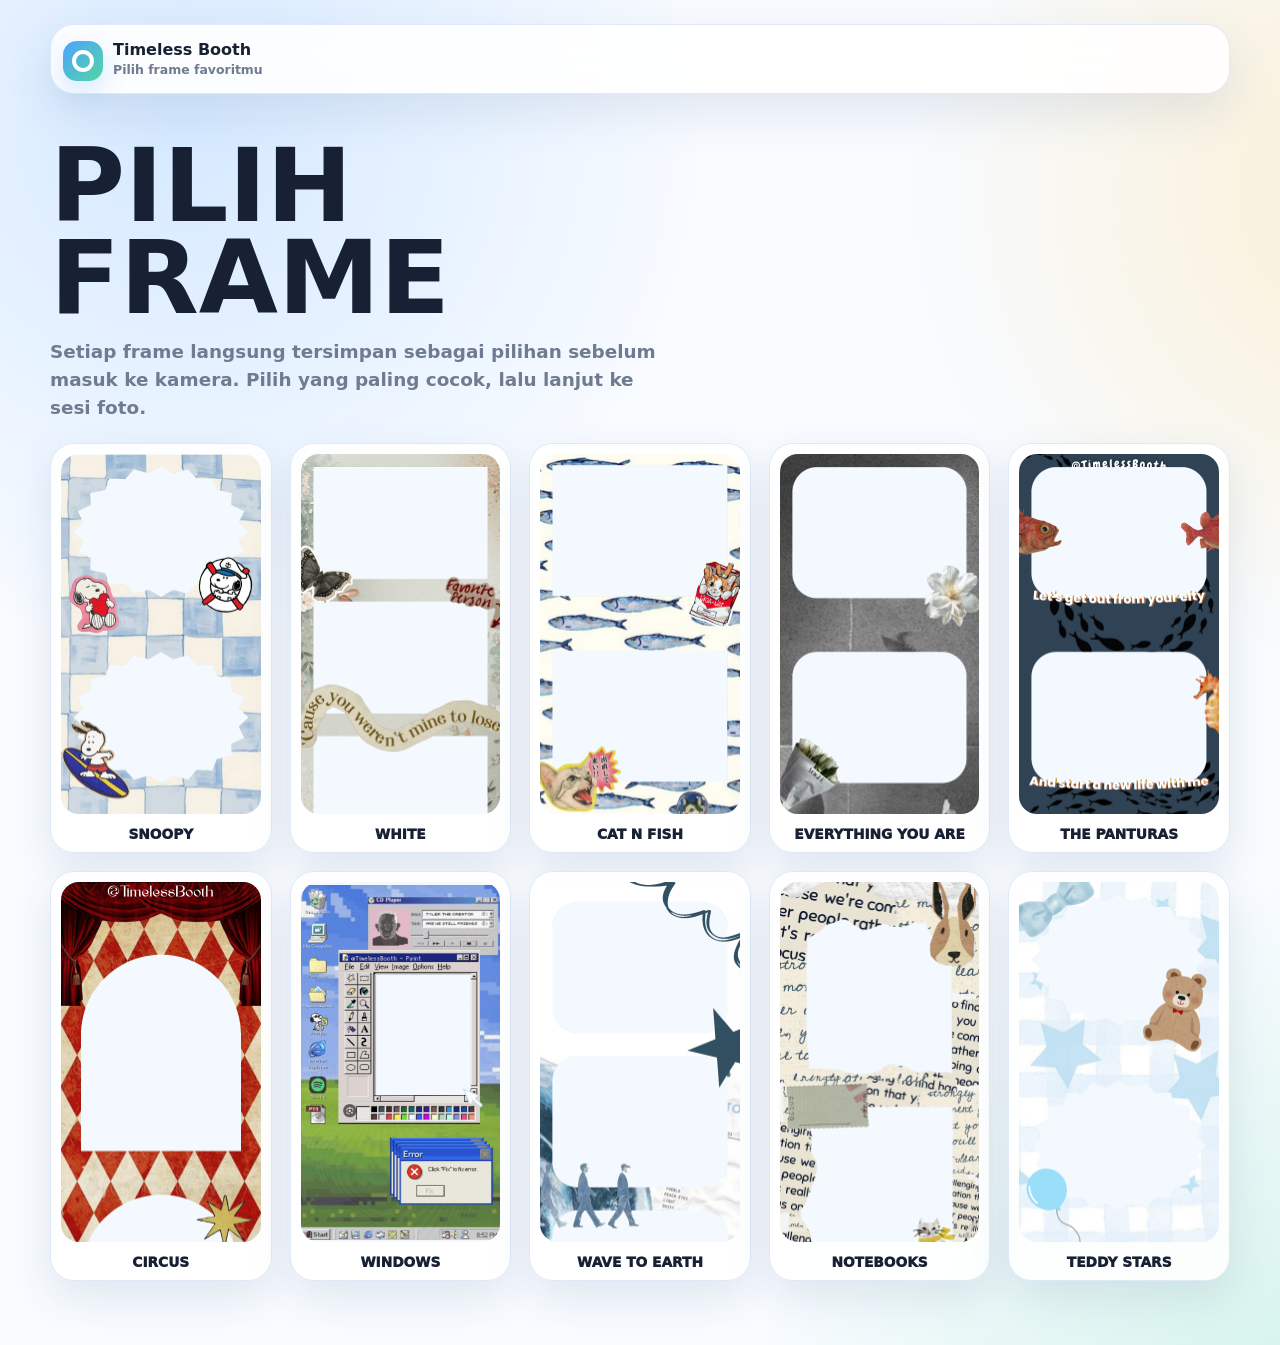
<file: layout.html>
<!DOCTYPE html>
<html lang="id">

<head>
    <meta charset="UTF-8">
    <meta name="viewport" content="width=device-width, initial-scale=1.0">
    <title>Pilih Frame - Timeless Booth</title>
    <style>
        :root {
            --bg: #f8fbff;
            --surface: #ffffff;
            --ink: #182033;
            --muted: #6f7b90;
            --line: #dfe8f7;
            --blue: #4da3ff;
            --coral: #ff6b6b;
            --yellow: #ffd166;
            --mint: #52d6a3;
            --shadow: 0 22px 60px rgba(57, 89, 135, 0.16);
        }

        * {
            box-sizing: border-box;
            margin: 0;
            padding: 0;
        }

        body {
            min-height: 100vh;
            color: var(--ink);
            font-family: Inter, ui-sans-serif, system-ui, -apple-system, BlinkMacSystemFont, "Segoe UI", sans-serif;
            background:
                radial-gradient(circle at 12% 8%, rgba(77, 163, 255, 0.2), transparent 26%),
                radial-gradient(circle at 90% 12%, rgba(255, 209, 102, 0.28), transparent 24%),
                radial-gradient(circle at 84% 88%, rgba(82, 214, 163, 0.22), transparent 28%),
                var(--bg);
            background-size: 120% 120%;
            animation: backgroundDrift 14s ease-in-out infinite alternate;
            overflow-x: hidden;
        }

        .page-shell {
            width: min(1180px, calc(100% - 32px));
            margin: 0 auto;
            padding: 24px 0 64px;
        }

        .topbar {
            position: sticky;
            top: 14px;
            z-index: 10;
            display: flex;
            align-items: center;
            justify-content: space-between;
            gap: 14px;
            padding: 12px;
            border: 1px solid rgba(223, 232, 247, 0.95);
            border-radius: 24px;
            background: rgba(255, 255, 255, 0.88);
            box-shadow: 0 18px 48px rgba(57, 89, 135, 0.12);
            backdrop-filter: blur(18px);
            animation: fadeDown 0.5s cubic-bezier(0.2, 0.95, 0.25, 1) both;
        }

        .brand {
            display: flex;
            align-items: center;
            gap: 10px;
            min-width: 0;
        }

        .brand-mark {
            width: 40px;
            height: 40px;
            border-radius: 14px;
            flex: 0 0 auto;
            background: linear-gradient(135deg, var(--blue), var(--mint));
            position: relative;
            box-shadow: 0 10px 24px rgba(77, 163, 255, 0.22);
            animation: markPulse 2.7s ease-in-out infinite;
        }

        .brand-mark::after {
            content: "";
            position: absolute;
            inset: 9px;
            border: 4px solid #fff;
            border-radius: 50%;
        }

        .brand strong {
            display: block;
            font-size: 1rem;
            line-height: 1;
        }

        .brand span {
            display: block;
            margin-top: 4px;
            color: var(--muted);
            font-size: 0.78rem;
            font-weight: 800;
        }

        .tab-container {
            display: flex;
            gap: 8px;
            flex: 0 0 auto;
        }

        button {
            font: inherit;
        }

        .tab-btn {
            min-height: 42px;
            border-radius: 999px;
            border: 1px solid var(--line);
            padding: 0 16px;
            cursor: pointer;
            position: relative;
            overflow: hidden;
            color: var(--ink);
            background: #f4f8ff;
            font-size: 0.78rem;
            font-weight: 950;
            text-transform: uppercase;
            transition: transform 0.2s ease, box-shadow 0.2s ease, background 0.2s ease, color 0.2s ease;
        }

        .tab-btn:hover {
            transform: translateY(-2px);
        }

        .tab-btn.active {
            color: #fff;
            border-color: transparent;
            background: linear-gradient(135deg, var(--blue), #7c65ff);
            box-shadow: 0 12px 24px rgba(77, 163, 255, 0.26);
        }

        .tab-btn.active::after {
            content: "";
            position: absolute;
            inset: 0;
            background: linear-gradient(110deg, transparent 0 32%, rgba(255, 255, 255, 0.38) 48%, transparent 64% 100%);
            transform: translateX(-120%);
            animation: shineSweep 3.2s ease-in-out infinite;
        }

        .hero {
            display: grid;
            grid-template-columns: minmax(280px, 1fr) minmax(240px, 340px);
            align-items: end;
            gap: 24px;
            margin: 46px 0 22px;
            animation: fadeUp 0.55s cubic-bezier(0.2, 0.95, 0.25, 1) 0.08s both;
        }

        h1 {
            font-size: clamp(2.8rem, 8vw, 6.8rem);
            line-height: 0.9;
            letter-spacing: 0;
            text-transform: uppercase;
        }

        .hero-copy {
            margin-top: 14px;
            color: var(--muted);
            font-size: clamp(1rem, 2vw, 1.15rem);
            font-weight: 750;
            line-height: 1.5;
            max-width: 620px;
        }

        .mini-panel {
            padding: 16px;
            border-radius: 22px;
            background: rgba(255, 255, 255, 0.86);
            border: 1px solid var(--line);
            box-shadow: 0 18px 48px rgba(57, 89, 135, 0.12);
            color: var(--muted);
            font-weight: 850;
            line-height: 1.45;
            animation: panelFloat 4.8s ease-in-out infinite;
        }

        .layout-section {
            display: none;
            animation: fadeUp 0.5s cubic-bezier(0.2, 0.95, 0.25, 1) both;
        }

        .layout-section.active {
            display: block;
        }

        .grid-container {
            display: grid;
            grid-template-columns: repeat(auto-fit, minmax(210px, 1fr));
            gap: 18px;
            align-items: start;
        }

        .frame-card {
            width: 100%;
            border: 1px solid var(--line);
            border-radius: 24px;
            padding: 10px;
            background: rgba(255, 255, 255, 0.9);
            box-shadow: 0 16px 42px rgba(57, 89, 135, 0.12);
            cursor: pointer;
            transition: transform 0.25s ease, box-shadow 0.25s ease, border-color 0.25s ease;
            position: relative;
            overflow: hidden;
            animation: cardIn 0.54s cubic-bezier(0.2, 0.95, 0.25, 1) backwards;
        }

        .frame-card:nth-child(2) {
            animation-delay: 0.04s;
        }

        .frame-card:nth-child(3) {
            animation-delay: 0.08s;
        }

        .frame-card:nth-child(4) {
            animation-delay: 0.12s;
        }

        .frame-card:nth-child(5) {
            animation-delay: 0.16s;
        }

        .frame-card:nth-child(6) {
            animation-delay: 0.2s;
        }

        .frame-card:nth-child(7) {
            animation-delay: 0.24s;
        }

        .frame-card:nth-child(8) {
            animation-delay: 0.28s;
        }

        .frame-card:nth-child(9) {
            animation-delay: 0.32s;
        }

        .frame-card:nth-child(10) {
            animation-delay: 0.36s;
        }

        .frame-card::before {
            content: "";
            position: absolute;
            inset: 0;
            background: linear-gradient(135deg, rgba(77, 163, 255, 0.1), rgba(255, 209, 102, 0.14));
            opacity: 0;
            transition: opacity 0.25s ease;
            pointer-events: none;
        }

        .frame-card:hover {
            transform: translateY(-8px) rotate(-1deg);
            border-color: rgba(77, 163, 255, 0.5);
            box-shadow: 0 26px 60px rgba(57, 89, 135, 0.18);
        }

        .frame-card:hover::before,
        .frame-card.selected::before {
            opacity: 1;
        }

        .frame-preview {
            height: 360px;
            border-radius: 18px;
            background: #f4f8ff;
            display: grid;
            place-items: center;
            overflow: hidden;
            position: relative;
        }

        .frame-preview img {
            max-width: 100%;
            max-height: 100%;
            object-fit: contain;
            display: block;
            filter: saturate(0.9);
            transition: transform 0.25s ease, filter 0.25s ease;
        }

        .frame-card:hover .frame-preview img,
        .frame-card.selected .frame-preview img {
            transform: scale(1.035);
            filter: saturate(1.1);
        }

        .frame-card p {
            position: relative;
            margin-top: 12px;
            color: var(--ink);
            font-size: 0.86rem;
            font-weight: 1000;
            text-align: center;
            text-transform: uppercase;
        }

        .selected {
            border-color: transparent;
            background: #fff;
            transform: translateY(-6px);
            box-shadow: 0 28px 64px rgba(77, 163, 255, 0.22);
        }

        .selected::after {
            content: "Dipilih";
            position: absolute;
            top: 16px;
            right: 16px;
            z-index: 2;
            padding: 7px 10px;
            border-radius: 999px;
            color: #fff;
            background: linear-gradient(135deg, var(--coral), var(--yellow));
            font-size: 0.7rem;
            font-weight: 1000;
            text-transform: uppercase;
            box-shadow: 0 12px 24px rgba(255, 107, 107, 0.2);
        }

        @keyframes backgroundDrift {
            from {
                background-position: 0% 0%;
            }

            to {
                background-position: 8% 12%;
            }
        }

        @keyframes fadeDown {
            from {
                opacity: 0;
                transform: translateY(-14px);
            }

            to {
                opacity: 1;
                transform: translateY(0);
            }
        }

        @keyframes fadeUp {
            from {
                opacity: 0;
                transform: translateY(22px);
            }

            to {
                opacity: 1;
                transform: translateY(0);
            }
        }

        @keyframes cardIn {
            from {
                opacity: 0;
                transform: translateY(24px) scale(0.96);
            }

            to {
                opacity: 1;
                transform: translateY(0) scale(1);
            }
        }

        @keyframes markPulse {
            0%,
            100% {
                transform: scale(1);
            }

            50% {
                transform: scale(1.08) rotate(-3deg);
            }
        }

        @keyframes shineSweep {
            0%,
            58% {
                transform: translateX(-120%);
            }

            100% {
                transform: translateX(120%);
            }
        }

        @keyframes panelFloat {
            0%,
            100% {
                transform: translateY(0);
            }

            50% {
                transform: translateY(-6px);
            }
        }

        @media (max-width: 760px) {
            .page-shell {
                width: calc(100% - 24px);
                padding-top: 12px;
            }

            .topbar {
                align-items: stretch;
                flex-direction: column;
            }

            .tab-container {
                width: 100%;
            }

            .tab-btn {
                width: 100%;
            }

            .hero {
                grid-template-columns: 1fr;
                margin-top: 32px;
                gap: 16px;
            }

            h1 {
                font-size: clamp(2.8rem, 15vw, 4.6rem);
            }

            .grid-container {
                grid-template-columns: repeat(2, minmax(0, 1fr));
                gap: 12px;
            }

            .frame-card {
                border-radius: 18px;
                padding: 8px;
            }

            .frame-preview {
                height: 260px;
                border-radius: 14px;
            }

            .frame-card p {
                font-size: 0.68rem;
            }
        }

        @media (max-width: 430px) {
            .frame-preview {
                height: 215px;
            }

            .mini-panel {
                font-size: 0.92rem;
            }
        }
    </style>
</head>

<body>
    <main class="page-shell">
        <header class="topbar">
            <div class="brand">
                <span class="brand-mark" aria-hidden="true"></span>
                <div>
                    <strong>Timeless Booth</strong>
                    <span>Pilih frame favoritmu</span>
                </div>
            </div>
            <div class="tab-container">
            </div>
        </header>

        <section class="hero" aria-label="Pilih frame">
            <div>
                <h1>Pilih<br>Frame</h1>
                <p class="hero-copy">Setiap frame langsung tersimpan sebagai pilihan sebelum masuk ke kamera. Pilih yang paling cocok, lalu lanjut ke sesi foto.</p>
            </div>
        </section>

        <section id="strip" class="layout-section active">
            <div class="grid-container">
                <div class="frame-card" onclick="selectLayout('layoutA', this)">
                    <div class="frame-preview"><img src="frames/1(2).png" alt="Frame Snoopy"></div>
                    <p>Snoopy</p>
                </div>
                <div class="frame-card" onclick="selectLayout('layoutB', this)">
                    <div class="frame-preview"><img src="frames/2.png" alt="Frame White"></div>
                    <p>White</p>
                </div>
                <div class="frame-card" onclick="selectLayout('layoutC', this)">
                    <div class="frame-preview"><img src="frames/3.png" alt="Frame Cat N Fish"></div>
                    <p>Cat N Fish</p>
                </div>
                <div class="frame-card" onclick="selectLayout('layoutD', this)">
                    <div class="frame-preview"><img src="frames/4.png" alt="Frame Everything You Are"></div>
                    <p>Everything You Are</p>
                </div>
                <div class="frame-card" onclick="selectLayout('layoutE', this)">
                    <div class="frame-preview"><img src="frames/5.png" alt="Frame The Panturas"></div>
                    <p>The Panturas</p>
                </div>
                <div class="frame-card" onclick="selectLayout('layoutF', this)">
                    <div class="frame-preview"><img src="frames/6.png" alt="Frame Circus"></div>
                    <p>Circus</p>
                </div>
                <div class="frame-card" onclick="selectLayout('layoutG', this)">
                    <div class="frame-preview"><img src="frames/7.png" alt="Frame Windows"></div>
                    <p>Windows</p>
                </div>
                <div class="frame-card" onclick="selectLayout('layoutH', this)">
                    <div class="frame-preview"><img src="frames/8.png" alt="Frame Wave To Earth"></div>
                    <p>Wave To Earth</p>
                </div>
                <div class="frame-card" onclick="selectLayout('layoutI', this)">
                    <div class="frame-preview"><img src="frames/9.png" alt="Frame Notebooks"></div>
                    <p>Notebooks</p>
                </div>
                <div class="frame-card" onclick="selectLayout('layoutJ', this)">
                    <div class="frame-preview"><img src="frames/10.png" alt="Frame Teddy Stars"></div>
                    <p>Teddy Stars</p>
                </div>
            </div>
        </section>
    </main>

    <script>
        function switchTab(tabId, btn) {
            document.querySelectorAll('.layout-section').forEach(s => s.classList.remove('active'));
            document.querySelectorAll('.tab-btn').forEach(b => b.classList.remove('active'));
            document.getElementById(tabId).classList.add('active');
            btn.classList.add('active');
        }

        function selectLayout(layoutName, element) {
            localStorage.setItem('selectedLayout', layoutName);

            document.querySelectorAll('.frame-card').forEach(c => c.classList.remove('selected'));
            element.classList.add('selected');

            if (navigator.vibrate) navigator.vibrate(40);

            setTimeout(() => {
                window.location.href = 'camera.html';
            }, 500);
        }
    </script>
</body>

</html>
</file>
